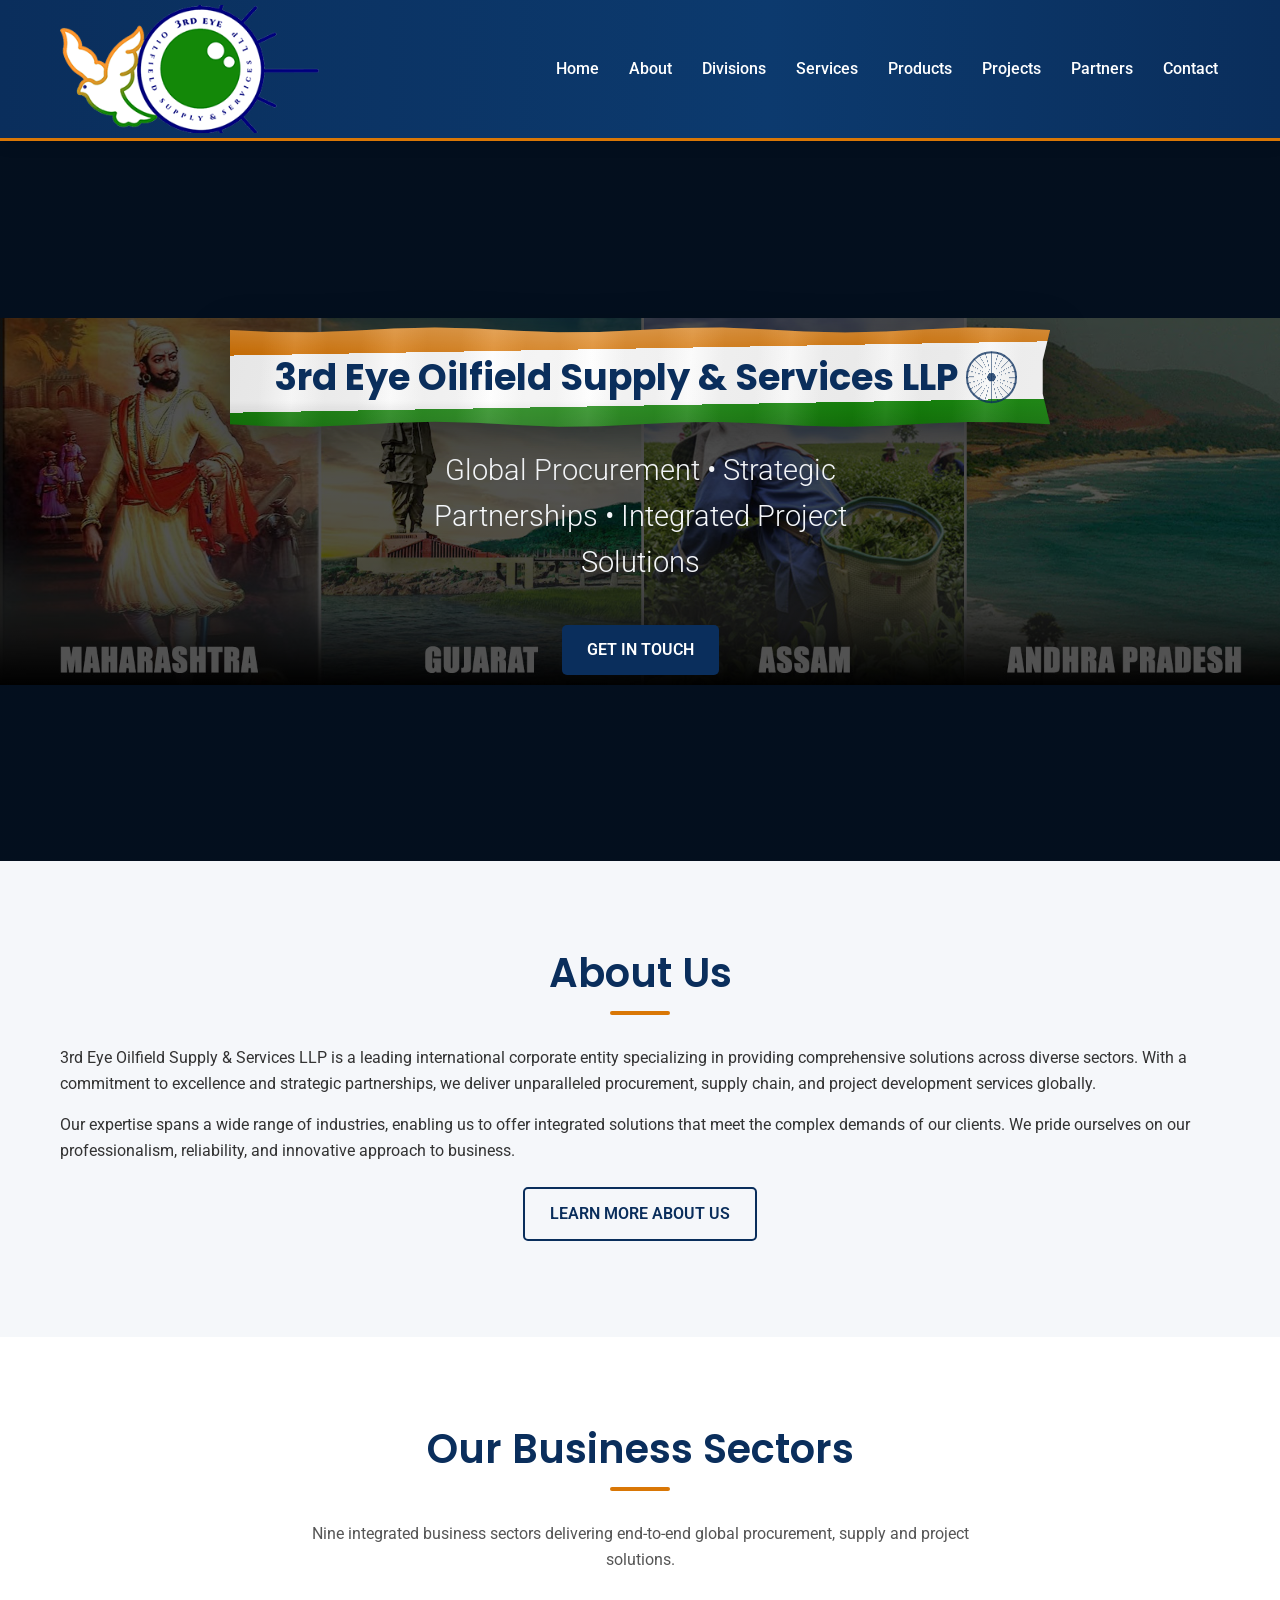
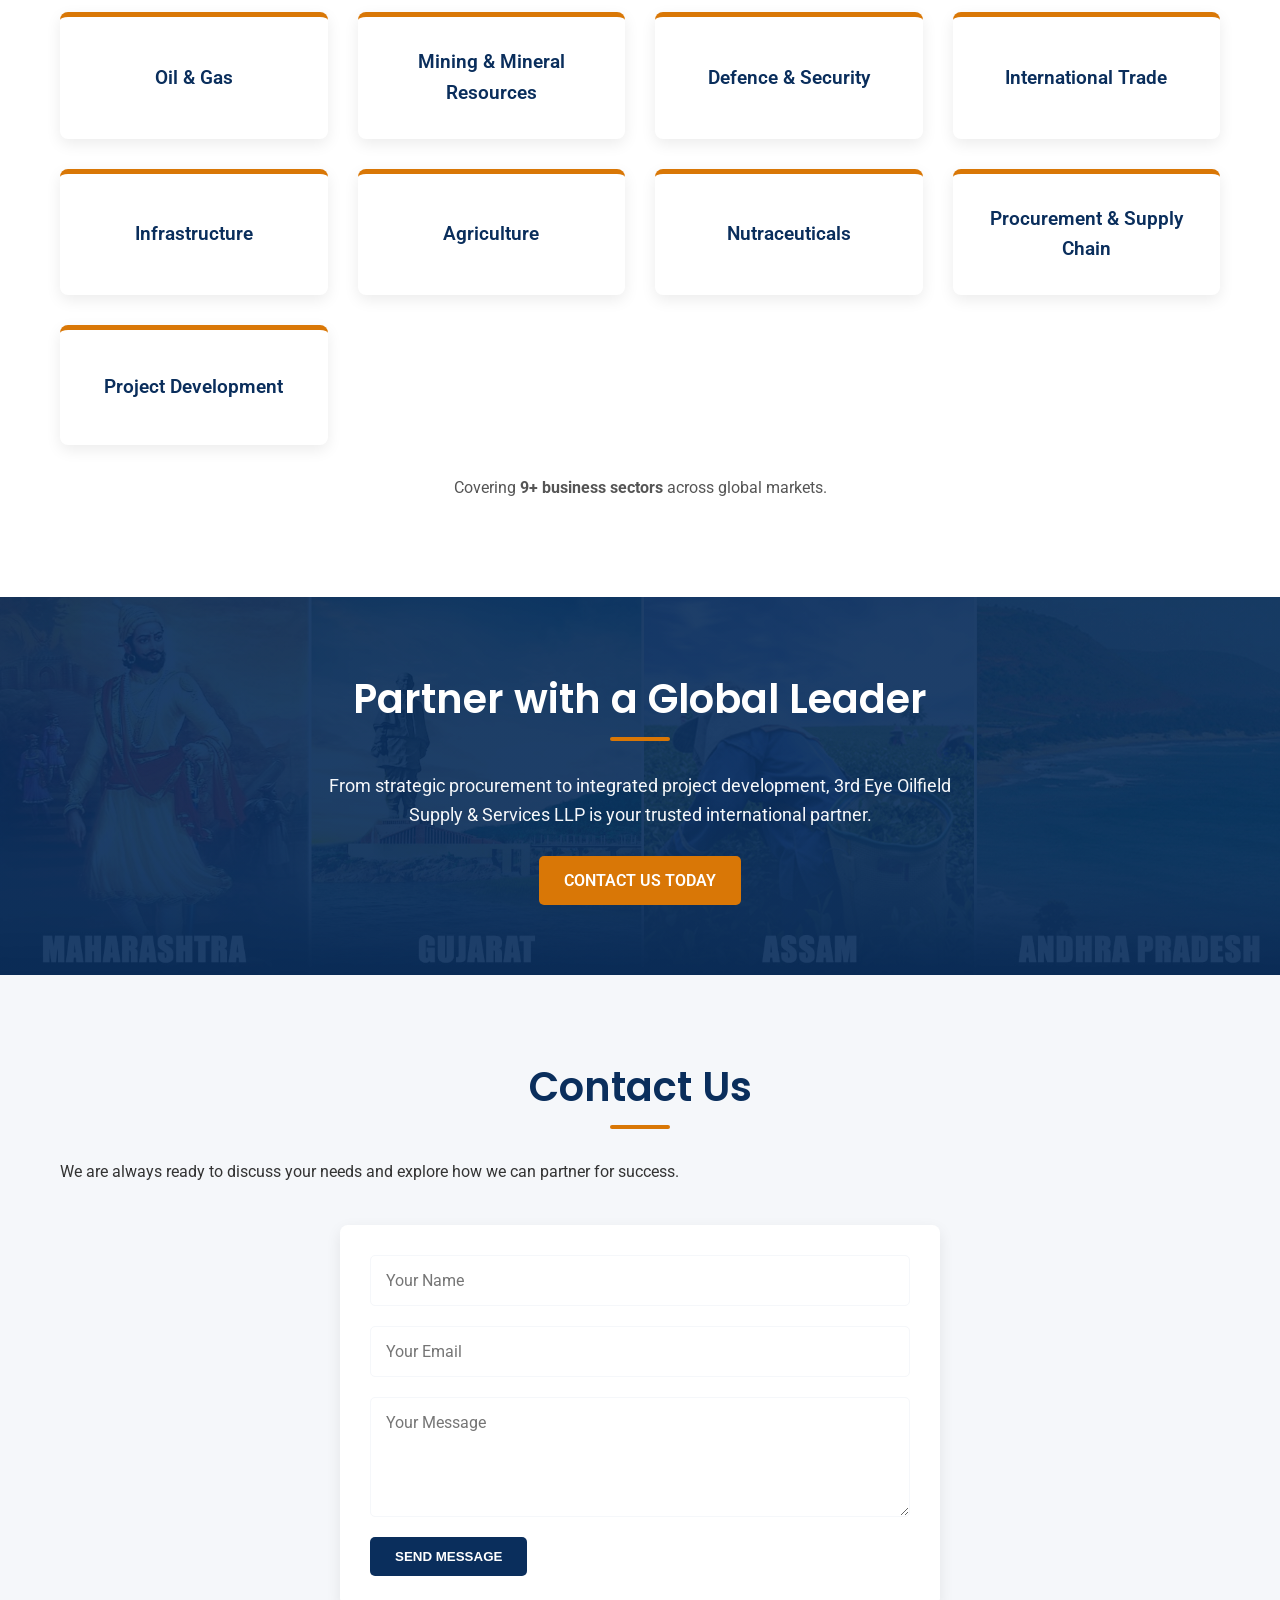
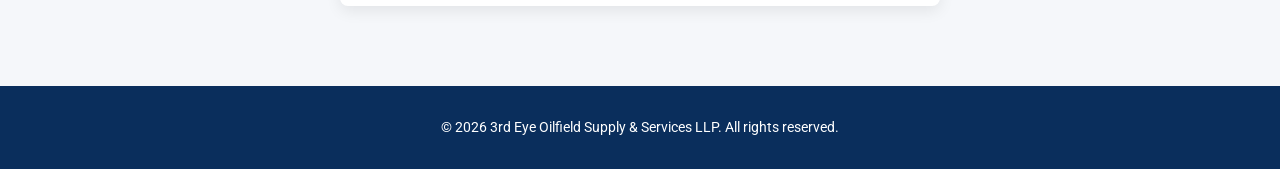
<file: index.html>
<!DOCTYPE html>
<html lang="en">
<head>
    <meta charset="UTF-8">
    <meta name="viewport" content="width=device-width, initial-scale=1.0">
    <meta name="description" content="3rd Eye Oilfield Supply & Services LLP - Global Procurement, Strategic Partnerships, Integrated Project Solutions. Providing services in Oil & Gas, Defence & Security, International Trade, Infrastructure, Agriculture, Nutraceuticals, Procurement & Supply Chain, and Project Development.">
    <meta name="keywords" content="Oil & Gas, Defence & Security, International Trade, Infrastructure, Agriculture, Nutraceuticals, Procurement & Supply Chain, Project Development, Global Procurement, Strategic Partnerships, Integrated Project Solutions, India, Corporate, International">
    <meta name="author" content="3rd Eye Oilfield Supply & Services LLP">
    <meta name="robots" content="index,follow,max-image-preview:large,max-snippet:-1,max-video-preview:-1">
    <meta name="theme-color" content="#0A2E5C">
    <link rel="canonical" href="https://www.3rd-eye.in/">
    <link rel="icon" href="img/logo2026.png" type="image/png">
    <link rel="apple-touch-icon" href="img/logo2026.png">
    <link rel="icon" type="image/png" sizes="32x32" href="img/logo2026.png">
    <link rel="mask-icon" href="img/favicon.svg" color="#0A2E5C">
    <title>3rd Eye Oilfield Supply &amp; Services LLP | Global Procurement &amp; Project Solutions</title>
    <meta property="og:locale" content="en_IN">
    <meta property="og:type" content="website">
    <meta property="og:title" content="3rd Eye Oilfield Supply &amp; Services LLP">
    <meta property="og:description" content="Global procurement, strategic partnerships and integrated project solutions across oil and gas, defence, infrastructure, agriculture and international trade.">
    <meta property="og:url" content="https://www.3rd-eye.in/">
    <meta property="og:site_name" content="3rd Eye Oilfield Supply &amp; Services LLP">
    <meta property="og:image" content="https://www.3rd-eye.in/img/header-bg.jpg">
    <meta property="og:image:alt" content="3rd Eye Oilfield Supply &amp; Services LLP corporate homepage">
    <meta name="twitter:card" content="summary_large_image">
    <meta name="twitter:title" content="3rd Eye Oilfield Supply &amp; Services LLP">
    <meta name="twitter:description" content="Global procurement, strategic partnerships and integrated project solutions.">
    <meta name="twitter:image" content="https://www.3rd-eye.in/img/header-bg.jpg">
    <link rel="stylesheet" href="css/main-v2.css?v=2026-08-21-flag-2">
    <link rel="preconnect" href="https://fonts.googleapis.com">
    <link rel="preconnect" href="https://fonts.gstatic.com" crossorigin>
    <link href="https://fonts.googleapis.com/css2?family=Poppins:wght@300;400;600;700&family=Roboto:wght@300;400;500;700&display=swap" rel="stylesheet">
</head>
<body class="home-page">
    <a href="#main-content" class="skip-link">Skip to main content</a>
    <header class="site-header">
        <div class="container">
            <nav class="main-nav" aria-label="Primary navigation">
                <a href="index.html" class="logo" aria-label="3rd Eye Oilfield Supply and Services LLP home">
                    <img src="img/logo2026.png" alt="3rd Eye logo" class="logo-mark" width="50" height="46">
                </a>
                <button class="nav-toggle" aria-label="Toggle navigation menu" aria-expanded="false" aria-controls="primary-menu">
                    <span></span><span></span><span></span>
                </button>
                <ul class="nav-links" id="primary-menu">
                    <li><a href="index.html" aria-current="page">Home</a></li>
                    <li><a href="about.html">About</a></li>
                    <li><a href="divisions.html">Divisions</a></li>
                    <li><a href="services.html">Services</a></li>
                    <li><a href="products.html">Products</a></li>
                    <li><a href="projects.html">Projects</a></li>
                    <li><a href="partners.html">Partners</a></li>
                    <li><a href="contact.html">Contact</a></li>
                </ul>
            </nav>
        </div>
    </header>

    <main id="main-content">
        <section id="hero" class="hero-section home-hero" aria-labelledby="hero-title">
            <div class="hero-content">
                <div class="flag-wrap">
                    <div class="flag-banner" aria-hidden="true">
                        <div class="flag-folds"></div>
                        <div class="flag-sheen"></div>
                    </div>
                    <span class="flag-chakra" aria-hidden="true"></span>
                    <h1 id="hero-title" class="flag-title"><span>3rd Eye Oilfield Supply &amp; Services LLP</span></h1>
                </div>
                <p class="tagline">Global Procurement &bull; Strategic Partnerships &bull; Integrated Project Solutions</p>
                <a href="contact.html" class="btn btn-primary">Get in Touch</a>
            </div>
        </section>

    <section id="about" class="about-section" aria-labelledby="about-title">
        <div class="container">
            <h2 id="about-title">About Us</h2>
            <p>3rd Eye Oilfield Supply &amp; Services LLP is a leading international corporate entity specializing in providing comprehensive solutions across diverse sectors. With a commitment to excellence and strategic partnerships, we deliver unparalleled procurement, supply chain, and project development services globally.</p>
            <p>Our expertise spans a wide range of industries, enabling us to offer integrated solutions that meet the complex demands of our clients. We pride ourselves on our professionalism, reliability, and innovative approach to business.</p>
            <p style="text-align:center; margin-top:24px;"><a href="about.html" class="btn btn-secondary">Learn More About Us</a></p>
        </div>
    </section>

    <section id="sectors" class="sectors-section" aria-labelledby="sectors-title">
        <div class="container">
            <h2 id="sectors-title">Our Business Sectors</h2>
            <p class="sectors-intro">Nine integrated business sectors delivering end-to-end global procurement, supply and project solutions.</p>
            <div class="sector-grid">
                <div class="sector-item">Oil &amp; Gas</div>
                <div class="sector-item">Mining &amp; Mineral Resources</div>
                <div class="sector-item">Defence &amp; Security</div>
                <div class="sector-item">International Trade</div>
                <div class="sector-item">Infrastructure</div>
                <div class="sector-item">Agriculture</div>
                <div class="sector-item">Nutraceuticals</div>
                <div class="sector-item">Procurement &amp; Supply Chain</div>
                <div class="sector-item">Project Development</div>
            </div>
            <p style="text-align:center; margin-top:30px; color:#555;">Covering <strong>9+ business sectors</strong> across global markets.</p>
        </div>
    </section>

    <section class="cta-section">
        <div class="container text-center">
            <h2>Partner with a Global Leader</h2>
            <p>From strategic procurement to integrated project development, 3rd Eye Oilfield Supply &amp; Services LLP is your trusted international partner.</p>
            <a href="contact.html" class="btn btn-primary">Contact Us Today</a>
        </div>
    </section>

    <section id="contact" class="contact-section" aria-labelledby="contact-title">
        <div class="container">
            <h2 id="contact-title">Contact Us</h2>
            <p>We are always ready to discuss your needs and explore how we can partner for success.</p>
            <form class="contact-form" action="mail.php" method="post" novalidate>
                <label class="visually-hidden" for="contact-name">Your Name</label>
                <input id="contact-name" name="fname" type="text" placeholder="Your Name" autocomplete="name" required>
                <label class="visually-hidden" for="contact-email">Your Email</label>
                <input id="contact-email" name="email" type="email" placeholder="Your Email" autocomplete="email" required>
                <label class="visually-hidden" for="contact-message">Your Message</label>
                <textarea id="contact-message" name="message" placeholder="Your Message" autocomplete="off" required></textarea>
                <button type="submit" class="btn btn-primary">Send Message</button>
            </form>
        </div>
    </section>
    </main>

    <footer class="site-footer" aria-label="Site footer">
        <div class="container">
            <p>&copy; 2026 3rd Eye Oilfield Supply &amp; Services LLP. All rights reserved.</p>
        </div>
    </footer>

    <script type="application/ld+json">
    {
        "@context": "https://schema.org",
        "@type": "Organization",
        "name": "3rd Eye Oilfield Supply & Services LLP",
        "url": "https://www.3rd-eye.in/",
        "logo": "https://www.3rd-eye.in/img/logo2026.png",
        "description": "Global procurement, strategic partnerships and integrated project solutions."
    }
    </script>
    <script src="js/main.js" defer></script>
</body>
</html>
</file>
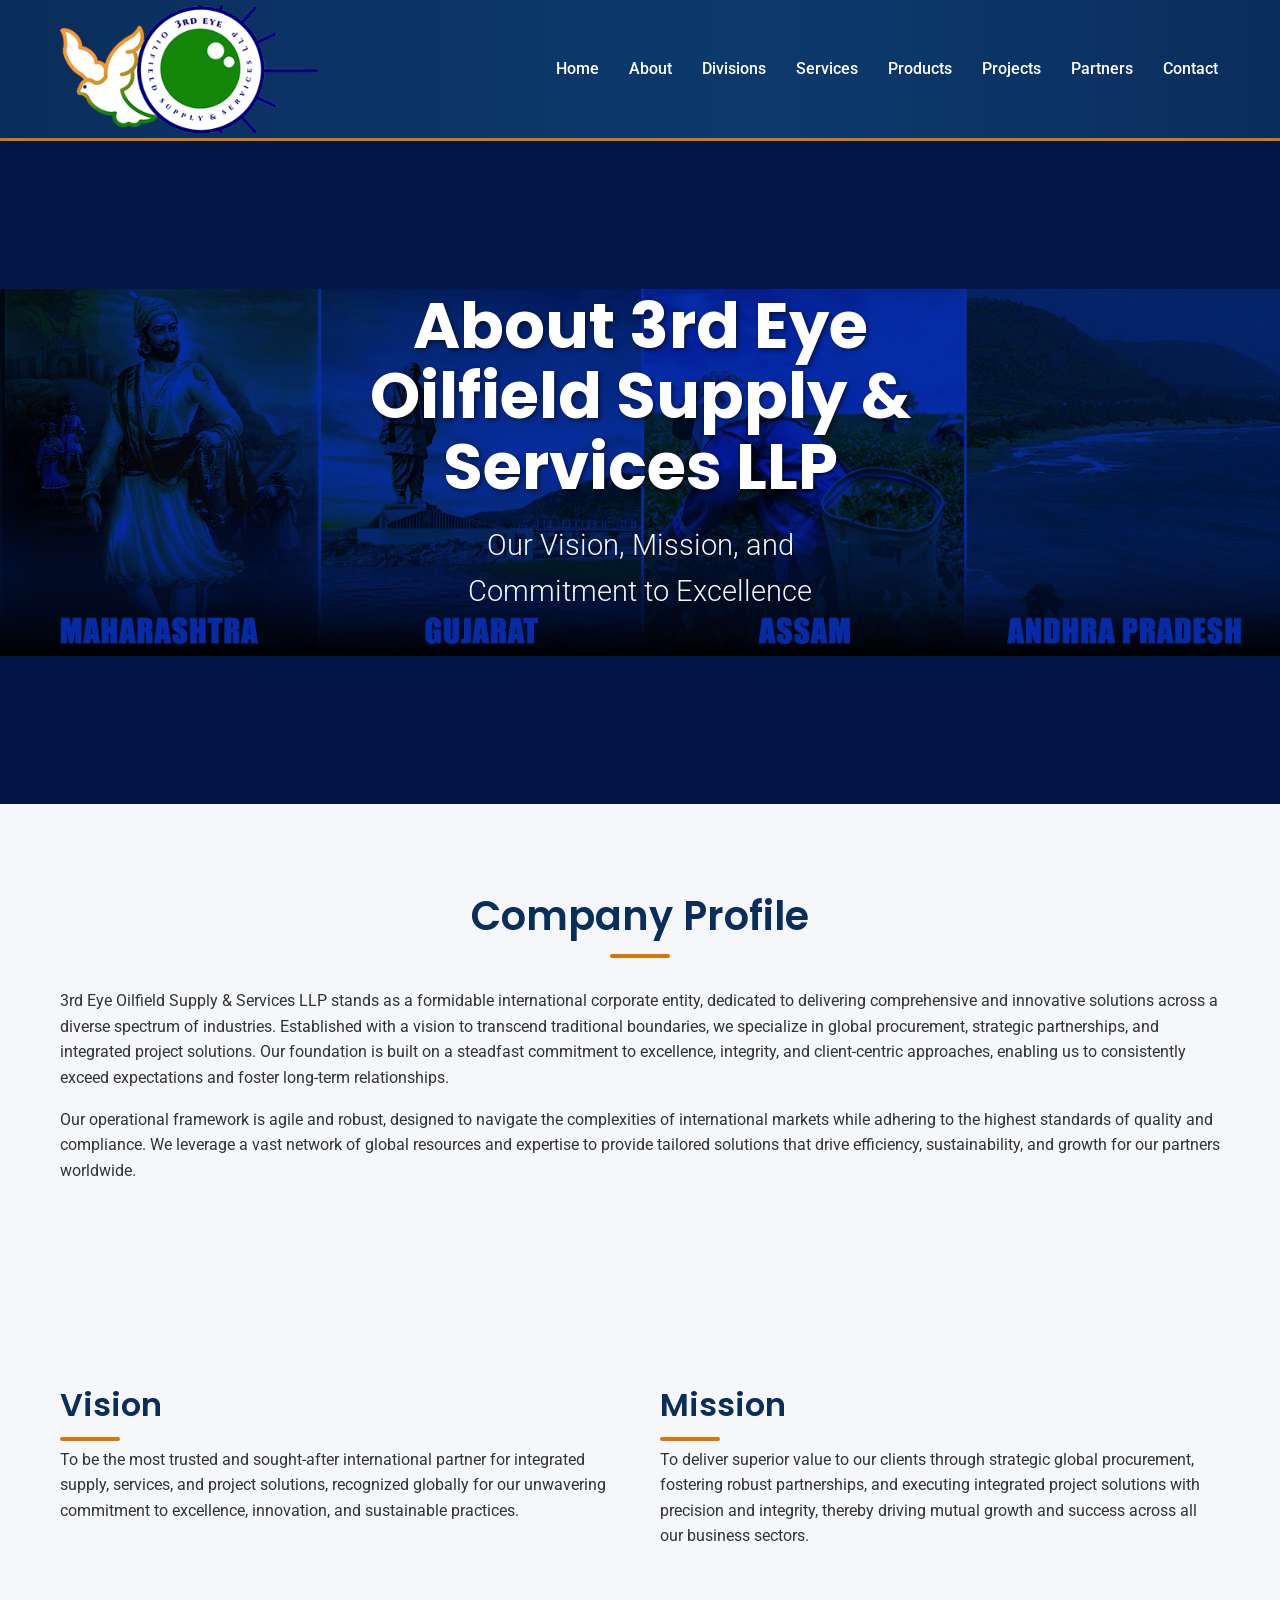
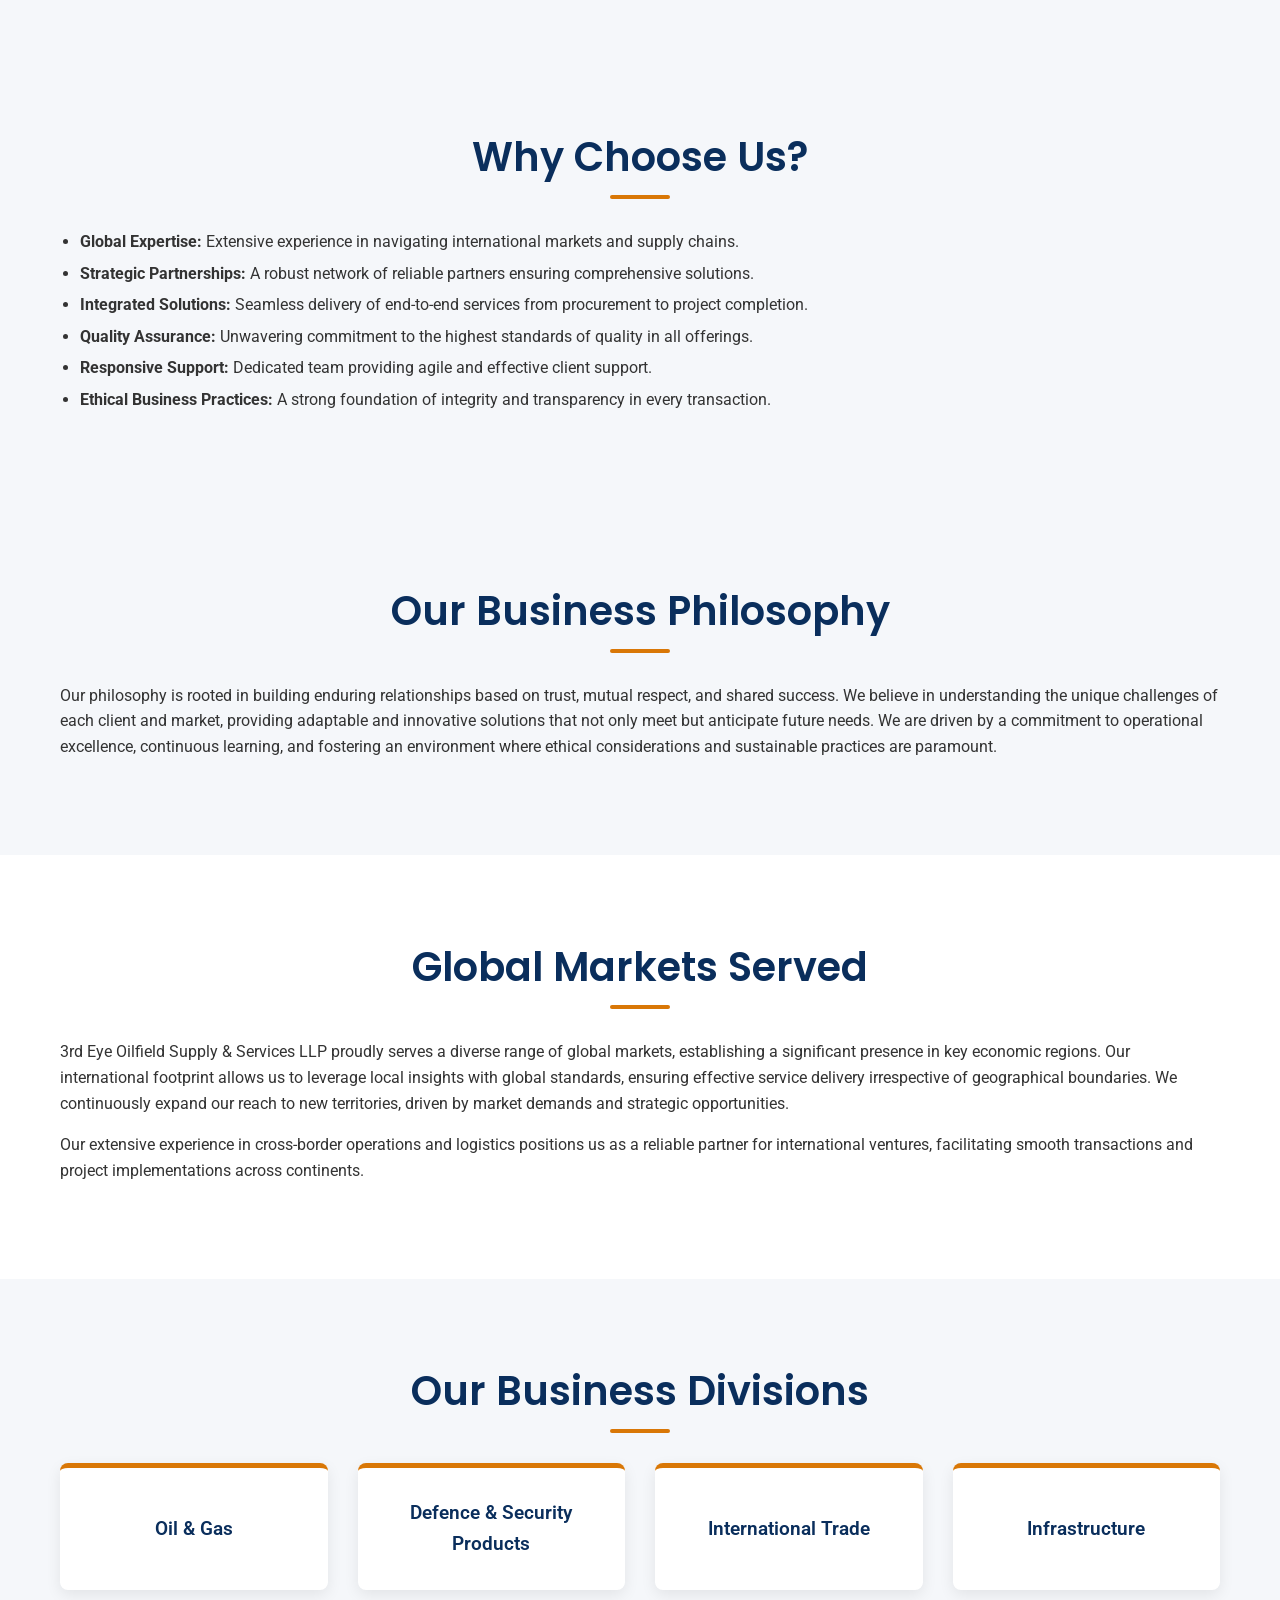
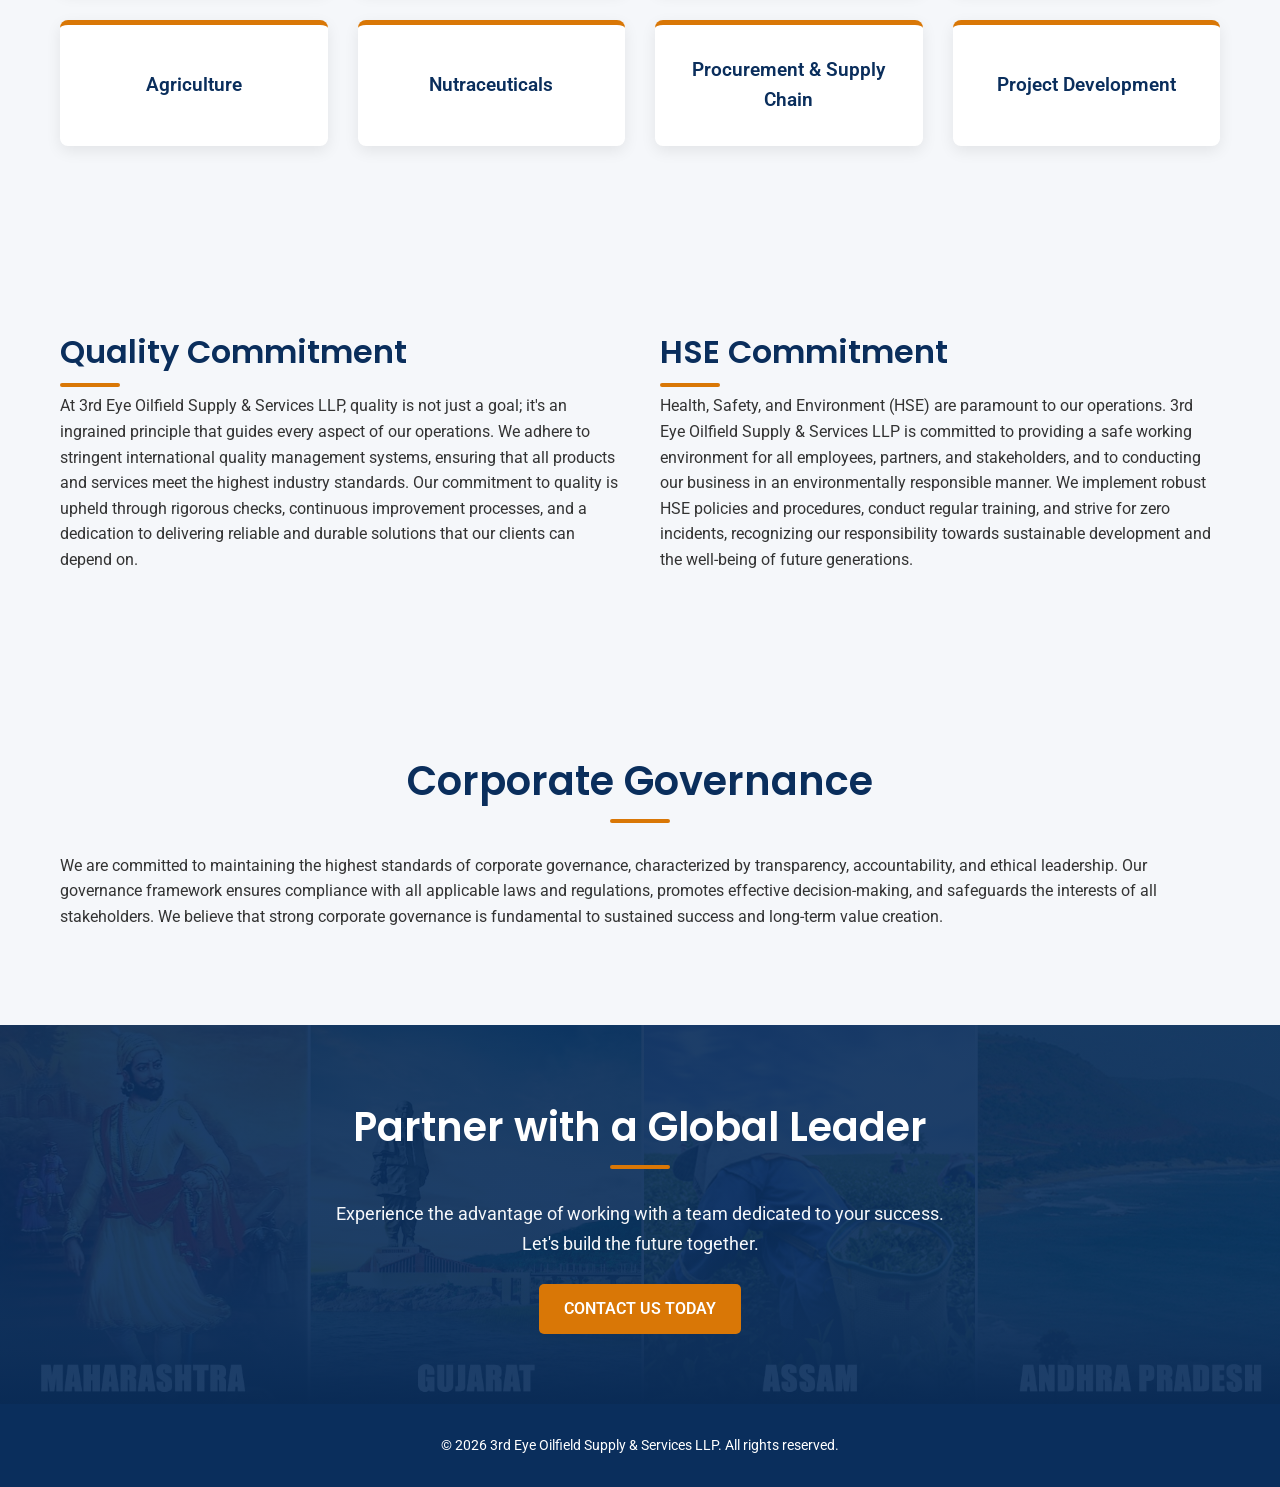
<file: about.html>
<!DOCTYPE html>
<html lang="en">
<head>
    <meta charset="UTF-8">
    <meta name="viewport" content="width=device-width, initial-scale=1.0">
    <meta name="description" content="Learn more about 3rd Eye Oilfield Supply & Services LLP - our company profile, vision, mission, core values, business philosophy, global markets, and commitment to quality and HSE.">
    <meta name="keywords" content="3rd Eye Oilfield Supply & Services LLP, company profile, chairman's message, vision, mission, core values, business philosophy, global markets, business divisions, quality commitment, HSE commitment, corporate governance">
    <meta name="author" content="3rd Eye Oilfield Supply & Services LLP">
    <title>About Us - 3rd Eye Oilfield Supply & Services LLP</title>
    <link rel="stylesheet" href="css/main-v2.css">
    <link rel="preconnect" href="https://fonts.googleapis.com">
    <link rel="preconnect" href="https://fonts.gstatic.com" crossorigin>
    <link href="https://fonts.googleapis.com/css2?family=Poppins:wght@300;400;600;700&family=Roboto:wght@300;400;500;700&display=swap" rel="stylesheet">
    <link rel="icon" href="img/logo2026.png" type="image/png">
    <link rel="apple-touch-icon" href="img/logo2026.png">
    <link rel="icon" type="image/png" sizes="32x32" href="img/logo2026.png">
    <link rel="mask-icon" href="img/favicon.svg" color="#0A2E5C">
</head>
<body>
    <a href="#main-content" class="skip-link">Skip to main content</a>
    <header class="site-header">
        <div class="container">
            <nav class="main-nav" aria-label="Primary navigation">
                <a href="index.html" class="logo" aria-label="3rd Eye Oilfield Supply and Services LLP home">
                    <img src="img/logo2026.png" alt="3rd Eye logo" class="logo-mark" width="50" height="46">
                </a>
                <button class="nav-toggle" aria-label="Toggle navigation menu" aria-expanded="false" aria-controls="primary-menu">
                    <span></span><span></span><span></span>
                </button>
                <ul class="nav-links" id="primary-menu">
                    <li><a href="index.html">Home</a></li>
                    <li><a href="about.html" aria-current="page">About</a></li>
                    <li><a href="divisions.html">Divisions</a></li>
                    <li><a href="services.html">Services</a></li>
                    <li><a href="products.html">Products</a></li>
                    <li><a href="projects.html">Projects</a></li>
                    <li><a href="partners.html">Partners</a></li>
                    <li><a href="contact.html">Contact</a></li>
                </ul>
            </nav>
        </div>
    </header>

    <main id="main-content">
    <section id="hero" class="hero-section about-hero">
        <div class="hero-content">
            <h1>About 3rd Eye Oilfield Supply & Services LLP</h1>
            <p class="tagline">Our Vision, Mission, and Commitment to Excellence</p>
        </div>
    </section>

    <section id="company-profile" class="about-section">
        <div class="container">
            <h2>Company Profile</h2>
            <p>3rd Eye Oilfield Supply & Services LLP stands as a formidable international corporate entity, dedicated to delivering comprehensive and innovative solutions across a diverse spectrum of industries. Established with a vision to transcend traditional boundaries, we specialize in global procurement, strategic partnerships, and integrated project solutions. Our foundation is built on a steadfast commitment to excellence, integrity, and client-centric approaches, enabling us to consistently exceed expectations and foster long-term relationships.</p>
            <p>Our operational framework is agile and robust, designed to navigate the complexities of international markets while adhering to the highest standards of quality and compliance. We leverage a vast network of global resources and expertise to provide tailored solutions that drive efficiency, sustainability, and growth for our partners worldwide.</p>
        </div>
    </section>

    <section id="vision-mission" class="about-section">
        <div class="container">
            <div class="grid-2-cols">
                <div>
                    <h2>Vision</h2>
                    <p>To be the most trusted and sought-after international partner for integrated supply, services, and project solutions, recognized globally for our unwavering commitment to excellence, innovation, and sustainable practices.</p>
                </div>
                <div>
                    <h2>Mission</h2>
                    <p>To deliver superior value to our clients through strategic global procurement, fostering robust partnerships, and executing integrated project solutions with precision and integrity, thereby driving mutual growth and success across all our business sectors.</p>
                </div>
            </div>
        </div>
    </section>

    <section id="why-choose-us" class="about-section">
        <div class="container">
            <h2>Why Choose Us?</h2>
            <ul>
                <li><strong>Global Expertise:</strong> Extensive experience in navigating international markets and supply chains.</li>
                <li><strong>Strategic Partnerships:</strong> A robust network of reliable partners ensuring comprehensive solutions.</li>
                <li><strong>Integrated Solutions:</strong> Seamless delivery of end-to-end services from procurement to project completion.</li>
                <li><strong>Quality Assurance:</strong> Unwavering commitment to the highest standards of quality in all offerings.</li>
                <li><strong>Responsive Support:</strong> Dedicated team providing agile and effective client support.</li>
                <li><strong>Ethical Business Practices:</strong> A strong foundation of integrity and transparency in every transaction.</li>
            </ul>
        </div>
    </section>

    <section id="business-philosophy" class="bg-light-gray">
        <div class="container">
            <h2>Our Business Philosophy</h2>
            <p>Our philosophy is rooted in building enduring relationships based on trust, mutual respect, and shared success. We believe in understanding the unique challenges of each client and market, providing adaptable and innovative solutions that not only meet but anticipate future needs. We are driven by a commitment to operational excellence, continuous learning, and fostering an environment where ethical considerations and sustainable practices are paramount.</p>
        </div>
    </section>

    <section id="global-markets">
        <div class="container">
            <h2>Global Markets Served</h2>
            <p>3rd Eye Oilfield Supply & Services LLP proudly serves a diverse range of global markets, establishing a significant presence in key economic regions. Our international footprint allows us to leverage local insights with global standards, ensuring effective service delivery irrespective of geographical boundaries. We continuously expand our reach to new territories, driven by market demands and strategic opportunities.</p>
            <p>Our extensive experience in cross-border operations and logistics positions us as a reliable partner for international ventures, facilitating smooth transactions and project implementations across continents.</p>
        </div>
    </section>

    <section id="business-divisions" class="bg-light-gray">
        <div class="container">
            <h2>Our Business Divisions</h2>
            <div class="sector-grid">
                <div class="sector-item">Oil & Gas</div>
                <div class="sector-item">Defence & Security Products</div>
                <div class="sector-item">International Trade</div>
                <div class="sector-item">Infrastructure</div>
                <div class="sector-item">Agriculture</div>
                <div class="sector-item">Nutraceuticals</div>
                <div class="sector-item">Procurement & Supply Chain</div>
                <div class="sector-item">Project Development</div>
            </div>
        </div>
    </section>

    <section id="quality-hse-commitment" class="about-section">
        <div class="container">
            <div class="grid-2-cols">
                <div>
                    <h2>Quality Commitment</h2>
                    <p>At 3rd Eye Oilfield Supply & Services LLP, quality is not just a goal; it's an ingrained principle that guides every aspect of our operations. We adhere to stringent international quality management systems, ensuring that all products and services meet the highest industry standards. Our commitment to quality is upheld through rigorous checks, continuous improvement processes, and a dedication to delivering reliable and durable solutions that our clients can depend on.</p>
                </div>
                <div>
                    <h2>HSE Commitment</h2>
                    <p>Health, Safety, and Environment (HSE) are paramount to our operations. 3rd Eye Oilfield Supply & Services LLP is committed to providing a safe working environment for all employees, partners, and stakeholders, and to conducting our business in an environmentally responsible manner. We implement robust HSE policies and procedures, conduct regular training, and strive for zero incidents, recognizing our responsibility towards sustainable development and the well-being of future generations.</p>
                </div>
            </div>
        </div>
    </section>

    <section id="corporate-governance" class="bg-light-gray">
        <div class="container">
            <h2>Corporate Governance</h2>
            <p>We are committed to maintaining the highest standards of corporate governance, characterized by transparency, accountability, and ethical leadership. Our governance framework ensures compliance with all applicable laws and regulations, promotes effective decision-making, and safeguards the interests of all stakeholders. We believe that strong corporate governance is fundamental to sustained success and long-term value creation.</p>
        </div>
    </section>

    <section class="cta-section">
        <div class="container text-center">
            <h2>Partner with a Global Leader</h2>
            <p>Experience the advantage of working with a team dedicated to your success. Let's build the future together.</p>
            <a href="index.html#contact" class="btn btn-primary">Contact Us Today</a>
        </div>
    </section>

    </main>
    <footer class="site-footer">
        <div class="container">
            <p>&copy; 2026 3rd Eye Oilfield Supply & Services LLP. All rights reserved.</p>
        </div>
    </footer>

    <script src="js/main.js" defer></script>
</body>
</html>
</file>
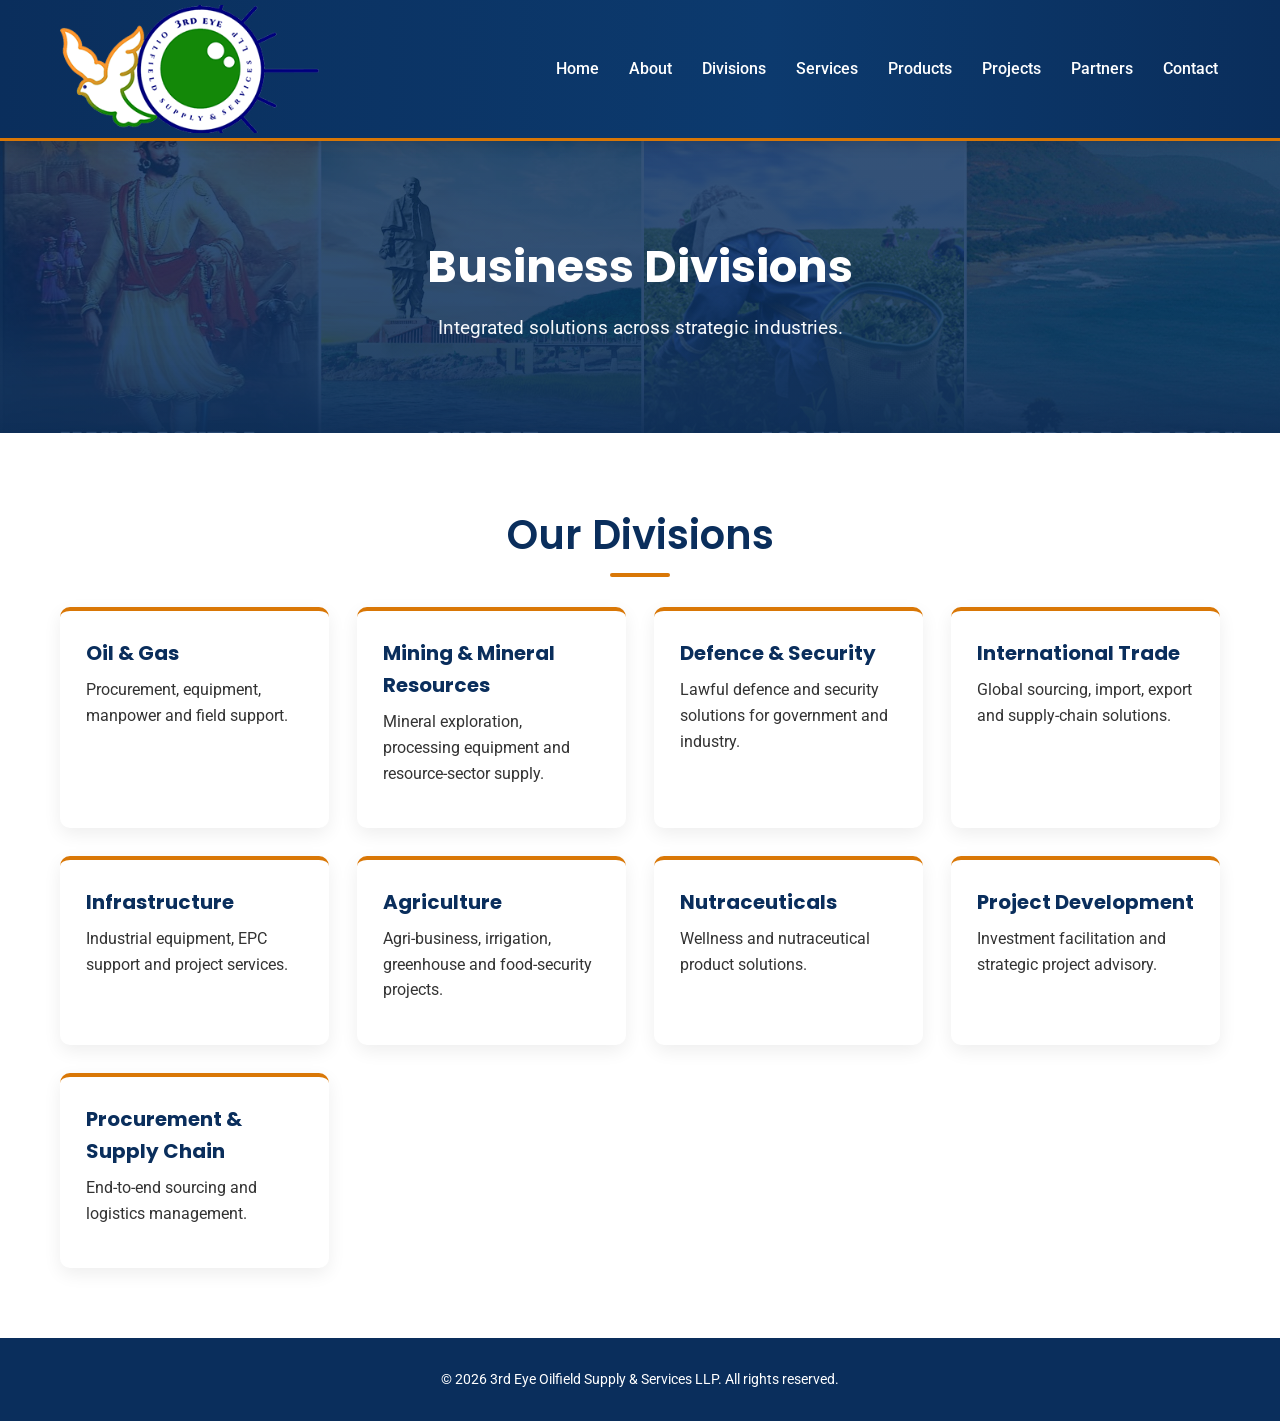
<file: divisions.html>
<!DOCTYPE html>
<html lang="en">
<head>
<meta charset="UTF-8">
<meta name="viewport" content="width=device-width, initial-scale=1.0">
<title>Divisions | 3rd Eye</title>
<meta name="description" content="Business divisions of 3rd Eye.">
<link rel="stylesheet" href="css/main-v2.css">
    <link rel="icon" href="img/logo2026.png" type="image/png">
    <link rel="apple-touch-icon" href="img/logo2026.png">
    <link rel="icon" type="image/png" sizes="32x32" href="img/logo2026.png">
    <link rel="mask-icon" href="img/favicon.svg" color="#0A2E5C">
    <link rel="preconnect" href="https://fonts.googleapis.com">
    <link rel="preconnect" href="https://fonts.gstatic.com" crossorigin>
    <link href="https://fonts.googleapis.com/css2?family=Poppins:wght@300;400;600;700&family=Roboto:wght@300;400;500;700&display=swap" rel="stylesheet">
</head>
<body>
    <a href="#main-content" class="skip-link">Skip to main content</a>
    <header class="site-header">
        <div class="container">
            <nav class="main-nav" aria-label="Primary navigation">
                <a href="index.html" class="logo" aria-label="3rd Eye Oilfield Supply and Services LLP home">
                    <img src="img/logo2026.png" alt="3rd Eye logo" class="logo-mark" width="50" height="46">
                </a>
                <button class="nav-toggle" aria-label="Toggle navigation menu" aria-expanded="false" aria-controls="primary-menu">
                    <span></span><span></span><span></span>
                </button>
                <ul class="nav-links" id="primary-menu">
                    <li><a href="index.html">Home</a></li>
                    <li><a href="about.html">About</a></li>
                    <li><a href="divisions.html" aria-current="page">Divisions</a></li>
                    <li><a href="services.html">Services</a></li>
                    <li><a href="products.html">Products</a></li>
                    <li><a href="projects.html">Projects</a></li>
                    <li><a href="partners.html">Partners</a></li>
                    <li><a href="contact.html">Contact</a></li>
                </ul>
            </nav>
        </div>
    </header>

<main id="main-content">
<section class="page-header">
<div class="container">
<h1>Business Divisions</h1>
<p>Integrated solutions across strategic industries.</p>
</div>
</section>

<section class="section">
<div class="container">
<h2>Our Divisions</h2>
<div class="grid">
<article><h3>Oil &amp; Gas</h3><p>Procurement, equipment, manpower and field support.</p></article>
<article><h3>Mining &amp; Mineral Resources</h3><p>Mineral exploration, processing equipment and resource-sector supply.</p></article>
<article><h3>Defence &amp; Security</h3><p>Lawful defence and security solutions for government and industry.</p></article>
<article><h3>International Trade</h3><p>Global sourcing, import, export and supply-chain solutions.</p></article>
<article><h3>Infrastructure</h3><p>Industrial equipment, EPC support and project services.</p></article>
<article><h3>Agriculture</h3><p>Agri-business, irrigation, greenhouse and food-security projects.</p></article>
<article><h3>Nutraceuticals</h3><p>Wellness and nutraceutical product solutions.</p></article>
<article><h3>Project Development</h3><p>Investment facilitation and strategic project advisory.</p></article>
<article><h3>Procurement &amp; Supply Chain</h3><p>End-to-end sourcing and logistics management.</p></article>
</div>
</div>
</section>
</main>

<footer class="site-footer" aria-label="Site footer"><div class="container"><p>&copy; 2026 3rd Eye Oilfield Supply &amp; Services LLP. All rights reserved.</p></div></footer>
<script src="js/main.js" defer></script>
</body>
</html>
</file>
<file: css/main-v2.css>
/* Universal Styles */
:root {
    --saffron: #D97706; /* Deep Saffron */
    --white: #FFFFFF;
    --green: #138808;   /* India Green */
    --navy-blue: #0A2E5C;
    --dark-navy: #0A2E5C;
    --light-gray: #F5F7FA;
    --text-color: #333333;
    --header-font: 'Poppins', sans-serif;
    --body-font: 'Roboto', sans-serif;
}

* {
    margin: 0;
    padding: 0;
    box-sizing: border-box;
}

html {
    scroll-behavior: smooth;
}

body {
    font-family: var(--body-font);
    line-height: 1.6;
    color: var(--text-color);
    background-color: var(--white);
}

.container {
    max-width: 1200px;
    margin: 0 auto;
    padding: 0 20px;
}

/* Typography */
h1, h2, h3, h4, h5, h6 {
    font-family: var(--header-font);
    color: var(--navy-blue);
    margin-bottom: 15px;
}

h1 {
    font-size: 3.5em;
    font-weight: 700;
}

h2 {
    font-size: 2.5em;
    font-weight: 600;
    text-align: center;
    margin-bottom: 40px;
    position: relative;
}

h2::after {
    content: '';
    position: absolute;
    left: 50%;
    bottom: -10px;
    transform: translateX(-50%);
    width: 60px;
    height: 4px;
    background-color: var(--saffron);
    border-radius: 2px;
}

p {
    margin-bottom: 1em;
}

a {
    color: var(--saffron);
    text-decoration: none;
    transition: color 0.3s ease;
}

a:hover {
    color: var(--green);
}

a:focus-visible,
button:focus-visible,
input:focus-visible,
textarea:focus-visible {
    outline: 3px solid var(--saffron);
    outline-offset: 3px;
}

.skip-link {
    position: absolute;
    left: 20px;
    top: -60px;
    z-index: 2000;
    background-color: var(--white);
    color: var(--navy-blue);
    padding: 10px 15px;
    border-radius: 5px;
    font-weight: 600;
    box-shadow: 0 2px 10px rgba(0,0,0,0.15);
    transition: top 0.2s ease;
}

.skip-link:focus {
    top: 20px;
}

.visually-hidden {
    position: absolute;
    width: 1px;
    height: 1px;
    padding: 0;
    margin: -1px;
    overflow: hidden;
    clip: rect(0, 0, 0, 0);
    white-space: nowrap;
    border: 0;
}

/* Buttons */
.btn {
    display: inline-block;
    background-color: var(--saffron);
    color: var(--white);
    padding: 12px 25px;
    border-radius: 5px;
    font-weight: 600;
    text-transform: uppercase;
    transition: background-color 0.3s ease, transform 0.3s ease;
    border: none;
    cursor: pointer;
}

.btn:hover {
    background-color: var(--green);
    transform: translateY(-2px);
}

.btn-primary {
    background-color: var(--navy-blue);
}

.btn-primary:hover {
    background-color: var(--saffron);
}

/* Header & Navigation */
.site-header {
    background-color: var(--dark-navy);
    background-image: linear-gradient(90deg, #0A2E5C 0%, #0C3A6E 60%, #0A2E5C 100%);
    color: var(--white);
    padding: 5px 0;
    position: sticky;
    top: 0;
    z-index: 1000;
    box-shadow: 0 2px 14px rgba(0,0,0,0.18);
    border-bottom: 3px solid var(--saffron);
    transition: padding 0.3s ease, box-shadow 0.3s ease;
}

.site-header.scrolled {
    padding: 6px 0;
    box-shadow: 0 4px 18px rgba(0,0,0,0.28);
}

.main-nav {
    display: flex;
    justify-content: space-between;
    align-items: center;
    gap: 20px;
}

/* Logo (brand mark + wordmark) */
.logo {
    display: flex;
    align-items: center;
    justify-content: flex-start;
    gap: 12px;
    font-family: var(--header-font);
    font-weight: 700;
    color: var(--white);
    text-decoration: none;
    line-height: 1;
    flex-shrink: 0;
    height: 128px;
    overflow: hidden;
}

.logo img.logo-mark {
    height: 237px;
    width: auto;
    display: block;
}

.logo .logo-text {
    display: flex;
    flex-direction: column;
    line-height: 1.1;
}

.logo .logo-text .logo-name {
    font-size: 1.35em;
    font-weight: 700;
    letter-spacing: 0.5px;
    color: var(--white);
}

.logo .logo-text .logo-name .accent {
    color: var(--saffron);
}

.logo .logo-text .logo-sub {
    font-size: 0.62em;
    font-weight: 400;
    letter-spacing: 1.8px;
    text-transform: uppercase;
    color: #CFD8E3;
    margin-top: 2px;
}

.logo:hover .logo-text .logo-name {
    color: var(--white);
}

.nav-links {
    list-style: none;
    display: flex;
    align-items: center;
    flex-wrap: wrap;
    justify-content: flex-end;
}

.nav-links li {
    margin-left: 26px;
}

.nav-links a {
    color: var(--white);
    font-weight: 500;
    font-size: 1.02em;
    padding: 6px 2px;
    position: relative;
    display: inline-block;
}

/* Mobile nav toggle (hamburger) */
.nav-toggle {
    display: none;
    flex-direction: column;
    justify-content: space-between;
    width: 30px;
    height: 22px;
    background: transparent;
    border: none;
    cursor: pointer;
    padding: 0;
    z-index: 1100;
}

.nav-toggle span {
    display: block;
    height: 3px;
    width: 100%;
    background-color: var(--white);
    border-radius: 2px;
    transition: transform 0.3s ease, opacity 0.3s ease;
}

.nav-toggle[aria-expanded="true"] span:nth-child(1) {
    transform: translateY(9px) rotate(45deg);
}
.nav-toggle[aria-expanded="true"] span:nth-child(2) {
    opacity: 0;
}
.nav-toggle[aria-expanded="true"] span:nth-child(3) {
    transform: translateY(-9px) rotate(-45deg);
}

.nav-links a::after {
    content: '';
    position: absolute;
    left: 0;
    bottom: 0;
    width: 0%;
    height: 2px;
    background-color: var(--saffron);
    transition: width 0.3s ease;
}

.nav-links a:hover::after {
    width: 100%;
}

/* Hero Section */
.hero-section {
    background: linear-gradient(rgba(0,0,0,0.68), rgba(0,0,0,0.68)), url('../img/header-bg.jpg') no-repeat center center/cover;
    color: var(--white);
    text-align: center;
    padding: 150px 20px;
    display: flex;
    align-items: center;
    justify-content: center;
    min-height: 80vh;
}

.hero-section.home-hero {
    background-position: center center, center center;
    background-color: var(--dark-navy);
    background-size: 100% auto, 100% auto;
}

.hero-content {
    max-width: 900px;
}

.hero-content h1 {
    color: var(--white);
    font-size: 4em;
    margin-bottom: 20px;
    line-height: 1.1;
    text-shadow: 2px 2px 4px rgba(0,0,0,0.5);
}

.hero-content .tagline {
    font-size: 1.8em;
    margin-bottom: 40px;
    font-weight: 300;
    color: var(--light-gray);
}

/* Sections */
section {
    padding: 80px 0;
}

.about-section,
.contact-section {
    background-color: var(--light-gray);
}

.sectors-section {
    background-color: var(--white);
}

/* Sector Grid */
.sector-grid {
    display: grid;
    grid-template-columns: repeat(auto-fit, minmax(250px, 1fr));
    gap: 30px;
    margin-top: 40px;
}

.sector-item {
    background-color: var(--white);
    padding: 30px;
    border-radius: 8px;
    box-shadow: 0 5px 15px rgba(0,0,0,0.08);
    text-align: center;
    font-size: 1.2em;
    font-weight: 600;
    color: var(--navy-blue);
    transition: transform 0.3s ease, box-shadow 0.3s ease;
    border-top: 5px solid var(--saffron);
}

.sector-item:hover {
    transform: translateY(-8px);
    box-shadow: 0 8px 25px rgba(0,0,0,0.15);
    border-color: var(--green);
}

/* Forms */
.contact-form {
    max-width: 600px;
    margin: 40px auto 0;
    display: flex;
    flex-direction: column;
    gap: 20px;
    padding: 30px;
    background-color: var(--white);
    border-radius: 8px;
    box-shadow: 0 5px 15px rgba(0,0,0,0.08);
}

.contact-form input[type="text"],
.contact-form input[type="email"],
.contact-form textarea {
    width: 100%;
    padding: 15px;
    border: 1px solid var(--light-gray);
    border-radius: 5px;
    font-family: var(--body-font);
    font-size: 1em;
    transition: border-color 0.3s ease;
}

.contact-form input[type="text"]:focus,
.contact-form input[type="email"]:focus,
.contact-form textarea:focus {
    border-color: var(--saffron);
    outline: none;
}

.contact-form textarea {
    resize: vertical;
    min-height: 120px;
}

.contact-form .error-message {
    color: var(--saffron);
    font-size: 0.95em;
    font-weight: 600;
    margin-top: -10px;
}

.contact-form .error {
    border-color: var(--saffron);
}

.contact-form .btn-primary {
    align-self: flex-start;
}

/* Honeypot: hidden from humans, visible to bots that auto-fill all fields. */
.contact-form .hp-field {
    position: absolute;
    left: -9999px;
    top: auto;
    width: 1px;
    height: 1px;
    overflow: hidden;
    opacity: 0;
}

/* Inline submission status (success / error) shown after fetch to mail.php. */
.contact-form .form-status {
    margin-top: 16px;
    padding: 12px 16px;
    border-radius: 6px;
    font-size: 0.95em;
    line-height: 1.4;
    display: none;
    border: 1px solid transparent;
}

.contact-form .form-status.show {
    display: block;
}

.contact-form .form-status.success {
    color: #0a5c2e;
    background: #e7f6ec;
    border-color: #b7dec6;
}

.contact-form .form-status.error {
    color: #8a1f1f;
    background: #fdeaea;
    border-color: #f1b9b9;
}

/* Footer */
.site-footer {
    background-color: var(--dark-navy);
    color: var(--white);
    text-align: center;
    padding: 30px 0;
    font-size: 0.9em;
}

.site-footer p {
    margin: 0;
}

/* Back to top button */
.back-to-top {
    position: fixed;
    right: 24px;
    bottom: 24px;
    width: 48px;
    height: 48px;
    border-radius: 50%;
    background-color: var(--saffron);
    color: var(--white);
    border: none;
    font-size: 1.4em;
    line-height: 1;
    cursor: pointer;
    opacity: 0;
    visibility: hidden;
    transform: translateY(20px);
    transition: opacity 0.3s ease, transform 0.3s ease, background-color 0.3s ease;
    z-index: 900;
    box-shadow: 0 4px 14px rgba(0,0,0,0.25);
}

.back-to-top.show {
    opacity: 1;
    visibility: visible;
    transform: translateY(0);
}

.back-to-top:hover {
    background-color: var(--green);
}

/* Scroll reveal animation */
.fade-in-up {
    animation: fadeInUp 0.7s ease both;
}

@keyframes fadeInUp {
    from { opacity: 0; transform: translateY(24px); }
    to   { opacity: 1; transform: translateY(0); }
}

/* Responsive Design */
@media (max-width: 992px) {
    .nav-links li {
        margin-left: 16px;
    }
    .nav-links a {
        font-size: 0.95em;
    }
    .logo .logo-text .logo-sub {
        display: none;
    }
}

@media (max-width: 820px) {
    .nav-toggle {
        display: flex;
    }

    .main-nav {
        flex-wrap: wrap;
    }

    .nav-links {
        flex-basis: 100%;
        flex-direction: column;
        align-items: flex-start;
        width: 100%;
        margin-top: 14px;
        display: none;
        background-color: rgba(255,255,255,0.04);
        border-top: 1px solid rgba(255,255,255,0.12);
        padding: 10px 0 14px;
    }

    .nav-links.active {
        display: flex;
    }

    .nav-links li {
        margin: 4px 0;
        width: 100%;
    }

    .nav-links a {
        display: block;
        padding: 8px 4px;
        font-size: 1.05em;
        width: 100%;
    }
}

@media (max-width: 768px) {
    .hero-content h1 {
        font-size: 3em;
    }

    .hero-content .tagline {
        font-size: 1.4em;
    }

    h2 {
        font-size: 2em;
    }

    .grid-2-cols,
    .grid,
    .sector-grid {
        grid-template-columns: 1fr;
    }
}

@media (max-width: 480px) {
    .site-header {
        padding: 6px 0;
    }

    .logo {
        height: 88px;
    }

    .logo img.logo-mark {
        height: 163px;
    }

    .logo .logo-text .logo-name {
        font-size: 1.1em;
    }

    .hero-content h1 {
        font-size: 2.3em;
    }

    .hero-content .tagline {
        font-size: 1.15em;
    }

    .btn {
        padding: 10px 20px;
    }

    section,
    .section {
        padding: 50px 0;
    }

    .contact-form {
        padding: 20px;
    }

    .back-to-top {
        width: 42px;
        height: 42px;
        right: 16px;
        bottom: 16px;
    }
}

/* ============================================================
   Shared layout components (used across all content pages)
   ============================================================ */

.bg-light-gray {
    background-color: var(--light-gray);
}

.text-center {
    text-align: center;
}

.text-center h2 {
    text-align: center;
}

/* Per-page hero background variants */
.hero-section.about-hero,
.hero-section.services-hero,
.hero-section.products-hero,
.hero-section.projects-hero,
.hero-section.partners-hero,
.hero-section.contact-hero {
    min-height: 56vh;
    background-color: var(--dark-navy);
    background-blend-mode: overlay;
}

.hero-section.about-hero {
    background-image: linear-gradient(rgba(10,46,92,0.78), rgba(10,46,92,0.86)), url('../img/header-bg.jpg');
    background-size: 100% auto, 100% auto;
}
.hero-section.services-hero {
    background-image: linear-gradient(rgba(10,46,92,0.78), rgba(10,46,92,0.86)), url('../img/s1.jpg');
}
.hero-section.products-hero {
    background-image: linear-gradient(rgba(10,46,92,0.80), rgba(10,46,92,0.86)), url('../img/p3.jpg');
}
.hero-section.projects-hero {
    background-image: linear-gradient(rgba(10,46,92,0.80), rgba(10,46,92,0.86)), url('../img/fact.jpg');
}
.hero-section.partners-hero {
    background-image: linear-gradient(rgba(10,46,92,0.80), rgba(10,46,92,0.86)), url('../img/11.jpg');
}
.hero-section.contact-hero {
    background-image: linear-gradient(rgba(10,46,92,0.80), rgba(10,46,92,0.86)), url('../img/form-bg.jpg');
}

/* Generic two-column grid */
.grid-2-cols {
    display: grid;
    grid-template-columns: repeat(auto-fit, minmax(280px, 1fr));
    gap: 40px;
    margin-top: 20px;
}

.grid-2-cols > div,
.grid-2-cols > * {
    min-width: 0;
}

.grid-2-cols h2 {
    font-size: clamp(1.3em, 4vw, 2em);
    text-align: left;
    margin-bottom: 16px;
}

.grid-2-cols h2::after {
    left: 0;
    transform: none;
}

.grid-2-cols h3,
.grid-2-cols h4 {
    color: var(--navy-blue);
    margin-bottom: 10px;
}

.grid-2-cols h4 {
    font-size: 1.15em;
    margin-top: 18px;
}

.grid-2-cols ul {
    margin: 8px 0 0 18px;
}

.grid-2-cols li {
    list-style: disc;
    margin-bottom: 6px;
}

/* Generic card grid (divisions) */
.grid {
    display: grid;
    grid-template-columns: repeat(auto-fit, minmax(260px, 1fr));
    gap: 28px;
    margin-top: 30px;
}

.grid article,
.card {
    background-color: var(--white);
    border-radius: 10px;
    padding: 26px;
    box-shadow: 0 6px 18px rgba(0,0,0,0.07);
    border-top: 4px solid var(--saffron);
    transition: transform 0.3s ease, box-shadow 0.3s ease;
}

.grid article:hover,
.card:hover {
    transform: translateY(-6px);
    box-shadow: 0 10px 26px rgba(0,0,0,0.12);
}

.grid article h3 {
    font-size: 1.25em;
    margin-bottom: 8px;
}

/* Section utility */
.section {
    padding: 70px 0;
}

.page-header {
    background: linear-gradient(rgba(10,46,92,0.82), rgba(10,46,92,0.88)), url('../img/header-bg.jpg') no-repeat center center/cover;
    color: var(--white);
    text-align: center;
    padding: 90px 20px;
}

.page-header h1 {
    color: var(--white);
    font-size: 2.8em;
    margin-bottom: 10px;
}

.page-header p {
    color: var(--light-gray);
    font-size: 1.2em;
    max-width: 720px;
    margin: 0 auto;
}

/* CTA section */
.cta-section {
    background: linear-gradient(rgba(10,46,92,0.92), rgba(10,46,92,0.92)), url('../img/header-bg.jpg') no-repeat center center/cover;
    color: var(--white);
    padding: 70px 0;
    text-align: center;
}

.cta-section h2 {
    color: var(--white);
}

.cta-section h2::after {
    background-color: var(--saffron);
}

.cta-section p {
    color: var(--light-gray);
    font-size: 1.15em;
    max-width: 640px;
    margin: 0 auto 26px;
}

.cta-section .btn-primary {
    background-color: var(--saffron);
    color: var(--white);
}

.cta-section .btn-primary:hover {
    background-color: var(--white);
    color: var(--navy-blue);
}

/* Content category blocks (services / products / projects / partners) */
.service-category,
.product-category,
.project-sector-item,
.partner-category-item {
    background-color: var(--white);
    border-radius: 10px;
    padding: 32px;
    margin: 0 0 32px;
    box-shadow: 0 6px 18px rgba(0,0,0,0.07);
    border-left: 5px solid var(--saffron);
}

.service-category h3,
.product-category h3,
.project-sector-item h3,
.partner-category-item h3 {
    font-size: 1.55em;
    color: var(--navy-blue);
    margin-bottom: 8px;
}

.service-category h4,
.product-category h4,
.project-sector-item h4,
.partner-category-item h4 {
    font-size: 1.1em;
    color: var(--saffron);
    margin-top: 18px;
    margin-bottom: 6px;
}

.service-category ul,
.product-category ul,
.project-sector-item ul,
.partner-category-item ul {
    margin: 8px 0 0 20px;
}

.service-category li,
.product-category li,
.project-sector-item li,
.partner-category-item li {
    list-style: disc;
    margin-bottom: 6px;
}

/* FAQ items */
.faq-item {
    background-color: var(--white);
    border-radius: 8px;
    padding: 24px;
    margin-bottom: 18px;
    box-shadow: 0 4px 14px rgba(0,0,0,0.06);
    border-left: 4px solid var(--green);
}

.faq-item h3 {
    font-size: 1.15em;
    color: var(--navy-blue);
    margin-bottom: 8px;
}

/* Contact info grid */
.contact-info-grid {
    background-color: var(--white);
    border-radius: 10px;
    padding: 32px;
    box-shadow: 0 6px 18px rgba(0,0,0,0.07);
    max-width: 640px;
    margin: 0 auto;
}

.contact-info-grid h3 {
    color: var(--navy-blue);
    margin-bottom: 14px;
}

.contact-info-grid p {
    margin-bottom: 10px;
}

/* Enquiry grid (contact) */
.enquiry-grid {
    display: grid;
    grid-template-columns: repeat(auto-fit, minmax(240px, 1fr));
    gap: 24px;
    margin-top: 30px;
}

.enquiry-grid .card {
    border-top: 4px solid var(--green);
}

/* Form helpers */
.form-group {
    margin-bottom: 18px;
}

.form-group label {
    display: block;
    font-weight: 600;
    margin-bottom: 6px;
    color: var(--navy-blue);
}

.form-group input,
.form-group textarea,
.form-group select {
    width: 100%;
    padding: 12px 14px;
    border: 1px solid #d7dee5;
    border-radius: 6px;
    font-family: var(--body-font);
    font-size: 1em;
    transition: border-color 0.3s ease;
}

.form-group input:focus,
.form-group textarea:focus,
.form-group select:focus {
    border-color: var(--saffron);
    outline: none;
}

.form-check {
    display: flex;
    align-items: flex-start;
    gap: 10px;
    margin-bottom: 16px;
}

.form-check input {
    margin-top: 4px;
}

/* Secondary button */
.btn-secondary {
    background-color: transparent;
    color: var(--navy-blue);
    border: 2px solid var(--navy-blue);
}

.btn-secondary:hover {
    background-color: var(--navy-blue);
    color: var(--white);
}

/* Hero readability refinements */
.hero-section {
    background-position: center center;
    background-repeat: no-repeat;
    background-size: cover;
}

.hero-content {
    padding: 0 10px;
}

.hero-content h1 {
    word-wrap: break-word;
    overflow-wrap: break-word;
    max-width: 14ch;
    margin-left: auto;
    margin-right: auto;
}

.hero-content .tagline {
    max-width: 30ch;
    margin-left: auto;
    margin-right: auto;
}

/* Sectors — counting style & responsive cap */
.sectors-section .sectors-intro {
    text-align: center;
    max-width: 720px;
    margin: 0 auto 10px;
    color: #555;
}

.sector-item {
    display: flex;
    align-items: center;
    justify-content: center;
    min-height: 120px;
}

/* Lists inside about/sectors sections */
.about-section ul {
    margin: 10px 0 0 20px;
}

.about-section li {
    list-style: disc;
    margin-bottom: 6px;
}


/* Homepage company title (index.html only): premium Indian tricolour flag.
   A dedicated .flag-banner element carries the fabric (tricolour bands, folds,
   wavy animated silhouette), the company name sits in the white band, and a
   24-spoke Ashoka Chakra sits to the right of the name. */
.home-page .flag-wrap {
    position: relative;
    display: inline-block;
    max-width: 100%;
    margin-bottom: 20px;
    filter: drop-shadow(0 10px 22px rgba(0, 0, 0, 0.35));
    animation: flagSway 7s ease-in-out infinite;
}

.home-page .flag-banner {
    position: absolute;
    inset: 0;
    z-index: 0;
    background: linear-gradient(179deg,
        var(--saffron) 0%, var(--saffron) 25%,
        var(--white) 25%, var(--white) 75%,
        var(--green) 75%, var(--green) 100%);
    clip-path: polygon(0% 2.50%, 5% 4.52%, 10% 4.88%, 15% 3.27%, 20% 1.03%, 25% 0.00%, 30% 1.03%, 35% 3.27%, 40% 4.88%, 45% 4.52%, 50% 2.50%, 55% 0.48%, 60% 0.12%, 65% 1.73%, 70% 3.97%, 75% 5.00%, 80% 3.97%, 85% 1.73%, 90% 0.12%, 95% 0.48%, 100% 2.50%, 99.1% 33.33%, 99.1% 66.66%, 100% 97.50%, 95% 95.48%, 90% 95.12%, 85% 96.73%, 80% 98.97%, 75% 100.00%, 70% 98.97%, 65% 96.73%, 60% 95.12%, 55% 95.48%, 50% 97.50%, 45% 99.52%, 40% 99.88%, 35% 98.27%, 30% 96.03%, 25% 95.00%, 20% 96.03%, 15% 98.27%, 10% 99.88%, 5% 99.52%, 0% 97.50%);
    animation: flagRipple 8s linear infinite;
}

/* Vertical fabric folds + overhead light shading */
.home-page .flag-folds {
    position: absolute;
    inset: 0;
    background:
        linear-gradient(180deg,
            rgba(255, 255, 255, 0.16) 0%, rgba(255, 255, 255, 0) 26%,
            rgba(0, 0, 0, 0) 74%, rgba(0, 0, 0, 0.14) 100%),
        repeating-linear-gradient(94deg,
            rgba(0, 0, 0, 0.05) 0 4%,
            rgba(255, 255, 255, 0.09) 8%,
            rgba(0, 0, 0, 0.05) 12%);
}

/* Slow moving sheen across the fabric */
.home-page .flag-sheen {
    position: absolute;
    inset: 0;
    background: linear-gradient(105deg,
        rgba(0, 0, 0, 0.05) 0%, rgba(255, 255, 255, 0.16) 16%,
        rgba(0, 0, 0, 0.04) 34%, rgba(255, 255, 255, 0.14) 52%,
        rgba(0, 0, 0, 0.04) 70%, rgba(255, 255, 255, 0.16) 86%,
        rgba(0, 0, 0, 0.05) 100%);
    background-size: 240% 100%;
    animation: fabricDrift 9s linear infinite;
}

/* Ashoka Chakra: 24-spoke navy wheel to the right of the company name */
.home-page .flag-chakra {
    position: absolute;
    top: 50%;
    right: 4%;
    z-index: 2;
    height: 52%;
    aspect-ratio: 1 / 1;
    transform: translateY(-50%);
    border: 2px solid rgba(10, 46, 92, 0.75);
    border-radius: 50%;
    background:
        radial-gradient(circle at center, rgba(10, 46, 92, 0.80) 0 12%, transparent 13%),
        repeating-conic-gradient(from 0deg, rgba(10, 46, 92, 0.55) 0deg 1.6deg, transparent 1.6deg 15deg);
    pointer-events: none;
}

.home-page .hero-content h1.flag-title {
    position: relative;
    z-index: 1;
    display: inline-block;
    max-width: 100%;
    margin: 0;
    padding: 0.8em 2.5em 0.8em 1.2em;
    font-size: 2.3em;
    color: var(--navy-blue);
    text-shadow: none;
    background: none;
}

@keyframes flagSway {
    0%, 100% { transform: rotate(0.4deg) skewY(0.3deg); }
    50%      { transform: rotate(-0.4deg) skewY(-0.3deg); }
}

/* Travelling wave along the top/bottom edges of the flag */
@keyframes flagRipple {
    0%   { clip-path: polygon(0% 2.50%, 5% 4.52%, 10% 4.88%, 15% 3.27%, 20% 1.03%, 25% 0.00%, 30% 1.03%, 35% 3.27%, 40% 4.88%, 45% 4.52%, 50% 2.50%, 55% 0.48%, 60% 0.12%, 65% 1.73%, 70% 3.97%, 75% 5.00%, 80% 3.97%, 85% 1.73%, 90% 0.12%, 95% 0.48%, 100% 2.50%, 99.1% 33.33%, 99.1% 66.66%, 100% 97.50%, 95% 95.48%, 90% 95.12%, 85% 96.73%, 80% 98.97%, 75% 100.00%, 70% 98.97%, 65% 96.73%, 60% 95.12%, 55% 95.48%, 50% 97.50%, 45% 99.52%, 40% 99.88%, 35% 98.27%, 30% 96.03%, 25% 95.00%, 20% 96.03%, 15% 98.27%, 10% 99.88%, 5% 99.52%, 0% 97.50%); }
    25%  { clip-path: polygon(0% 5.00%, 5% 3.97%, 10% 1.73%, 15% 0.12%, 20% 0.48%, 25% 2.50%, 30% 4.52%, 35% 4.88%, 40% 3.27%, 45% 1.03%, 50% 0.00%, 55% 1.03%, 60% 3.27%, 65% 4.88%, 70% 4.52%, 75% 2.50%, 80% 0.48%, 85% 0.12%, 90% 1.73%, 95% 3.97%, 100% 5.00%, 99.1% 33.33%, 99.1% 66.66%, 100% 100.00%, 95% 98.97%, 90% 96.73%, 85% 95.12%, 80% 95.48%, 75% 97.50%, 70% 99.52%, 65% 99.88%, 60% 98.27%, 55% 96.03%, 50% 95.00%, 45% 96.03%, 40% 98.27%, 35% 99.88%, 30% 99.52%, 25% 97.50%, 20% 95.48%, 15% 95.12%, 10% 96.73%, 5% 98.97%, 0% 100.00%); }
    50%  { clip-path: polygon(0% 2.50%, 5% 0.48%, 10% 0.12%, 15% 1.73%, 20% 3.97%, 25% 5.00%, 30% 3.97%, 35% 1.73%, 40% 0.12%, 45% 0.48%, 50% 2.50%, 55% 4.52%, 60% 4.88%, 65% 3.27%, 70% 1.03%, 75% 0.00%, 80% 1.03%, 85% 3.27%, 90% 4.88%, 95% 4.52%, 100% 2.50%, 99.1% 33.33%, 99.1% 66.66%, 100% 97.50%, 95% 99.52%, 90% 99.88%, 85% 98.27%, 80% 96.03%, 75% 95.00%, 70% 96.03%, 65% 98.27%, 60% 99.88%, 55% 99.52%, 50% 97.50%, 45% 95.48%, 40% 95.12%, 35% 96.73%, 30% 98.97%, 25% 100.00%, 20% 98.97%, 15% 96.73%, 10% 95.12%, 5% 95.48%, 0% 97.50%); }
    75%  { clip-path: polygon(0% 0.00%, 5% 1.03%, 10% 3.27%, 15% 4.88%, 20% 4.52%, 25% 2.50%, 30% 0.48%, 35% 0.12%, 40% 1.73%, 45% 3.97%, 50% 5.00%, 55% 3.97%, 60% 1.73%, 65% 0.12%, 70% 0.48%, 75% 2.50%, 80% 4.52%, 85% 4.88%, 90% 3.27%, 95% 1.03%, 100% 0.00%, 99.1% 33.33%, 99.1% 66.66%, 100% 95.00%, 95% 96.03%, 90% 98.27%, 85% 99.88%, 80% 99.52%, 75% 97.50%, 70% 95.48%, 65% 95.12%, 60% 96.73%, 55% 98.97%, 50% 100.00%, 45% 98.97%, 40% 96.73%, 35% 95.12%, 30% 95.48%, 25% 97.50%, 20% 99.52%, 15% 99.88%, 10% 98.27%, 5% 96.03%, 0% 95.00%); }
    100% { clip-path: polygon(0% 2.50%, 5% 4.52%, 10% 4.88%, 15% 3.27%, 20% 1.03%, 25% 0.00%, 30% 1.03%, 35% 3.27%, 40% 4.88%, 45% 4.52%, 50% 2.50%, 55% 0.48%, 60% 0.12%, 65% 1.73%, 70% 3.97%, 75% 5.00%, 80% 3.97%, 85% 1.73%, 90% 0.12%, 95% 0.48%, 100% 2.50%, 99.1% 33.33%, 99.1% 66.66%, 100% 97.50%, 95% 95.48%, 90% 95.12%, 85% 96.73%, 80% 98.97%, 75% 100.00%, 70% 98.97%, 65% 96.73%, 60% 95.12%, 55% 95.48%, 50% 97.50%, 45% 99.52%, 40% 99.88%, 35% 98.27%, 30% 96.03%, 25% 95.00%, 20% 96.03%, 15% 98.27%, 10% 99.88%, 5% 99.52%, 0% 97.50%); }
}

@keyframes fabricDrift {
    from { background-position: 240% 0; }
    to   { background-position: -240% 0; }
}

@media (prefers-reduced-motion: reduce) {
    .home-page .flag-wrap,
    .home-page .flag-banner,
    .home-page .flag-sheen {
        animation: none;
    }
}
/* Responsive scaling for the flag banner */
@media (max-width: 768px) {
    .home-page .hero-content h1.flag-title {
        font-size: 1.8em;
    }
}

@media (max-width: 480px) {
    .home-page .hero-content h1.flag-title {
        font-size: 1.15em;
        padding: 0.7em 2.2em 0.7em 0.8em;
    }
}
</file>
